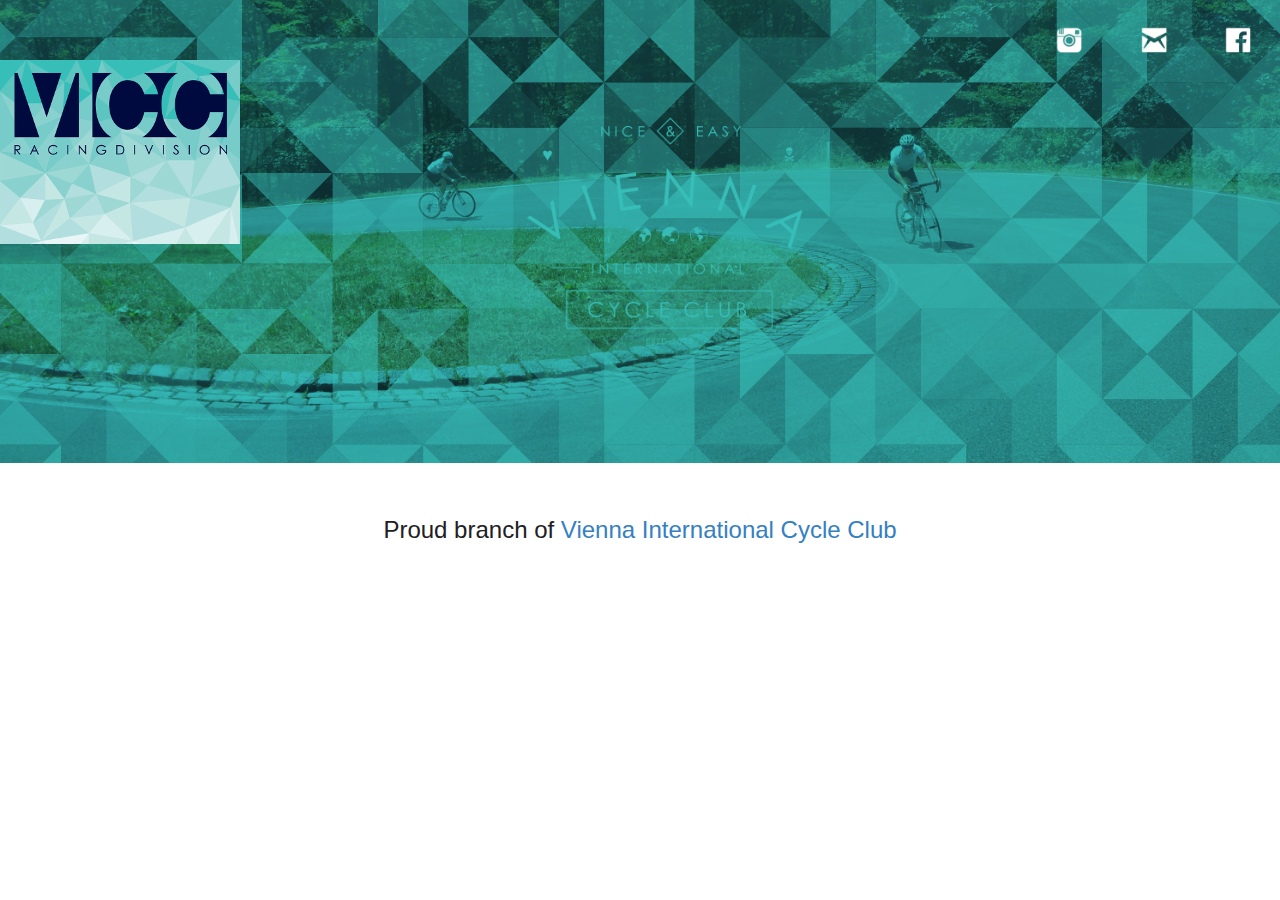
<file: index.html>
<!DOCTYPE html>
<!--[if lt IE 7]>
    <html class="no-js lt-ie9 lt-ie8 lt-ie7">
    <![endif]-->
    <!--[if IE 7]>
        <html class="no-js lt-ie9 lt-ie8">
        <![endif]-->
        <!--[if IE 8]>
            <html class="no-js lt-ie9">
            <![endif]-->
            <!--[if gt IE 8]>
                <!
            -->
<html class=" js flexbox canvas canvastext webgl no-touch geolocation postmessage no-websqldatabase indexeddb hashchange history draganddrop websockets rgba hsla multiplebgs backgroundsize borderimage borderradius boxshadow textshadow opacity cssanimations csscolumns cssgradients no-cssreflections csstransforms csstransforms3d csstransitions fontface generatedcontent video audio localstorage sessionstorage webworkers applicationcache svg inlinesvg smil svgclippaths">
<!--
<![endif]-->
    <head>
        <meta http-equiv="content-type" content="text/html; charset=UTF-8"/>
        <meta charset="utf-8"/>
        <meta http-equiv="X-UA-Compatible" content="IE=edge"/>
        <meta name="viewport" content="width=device-width, initial-scale=1"/>
        <title>
            VICC Racing Division
        </title>
        <meta name="description" content="Vienna International Cycle Club Racing Division"/>
        <meta property="og:type" content="website"/>
        <meta property="og:url" content="http://racingdivision.viennainternationalcycle.club/"/>
        <meta property="og:title" content="VICC Racing Division"/>
        <meta property="og:image" content="http://racingdivision.viennainternationalcycle.club/images/og_image.png"/>
        <meta property="og:description" content="Vienna International Cycle Club Racing Division"/>
        <meta property="og:site_name" content="VICC Racing Division"/>
        <link rel="shortcut icon" href="http://racingdivision.viennainternationalcycle.club/favicon.ico" type="image/x-icon"/>
        <link rel="apple-touch-icon" href="http://racingdivision.viennainternationalcycle.club/apple-touch-icon.png"/>
        <link rel="apple-touch-icon" sizes="57x57" href="http://racingdivision.viennainternationalcycle.club/apple-touch-icon-57x57.png"/>
        <link rel="apple-touch-icon" sizes="72x72" href="http://racingdivision.viennainternationalcycle.club/apple-touch-icon-72x72.png"/>
        <link rel="apple-touch-icon" sizes="76x76" href="http://racingdivision.viennainternationalcycle.club/apple-touch-icon-76x76.png"/>
        <link rel="apple-touch-icon" sizes="114x114" href="http://racingdivision.viennainternationalcycle.club/apple-touch-icon-114x114.png"/>
        <link rel="apple-touch-icon" sizes="120x120" href="http://racingdivision.viennainternationalcycle.club/apple-touch-icon-120x120.png"/>
        <link rel="apple-touch-icon" sizes="144x144" href="http://racingdivision.viennainternationalcycle.club/apple-touch-icon-144x144.png"/>
        <link rel="apple-touch-icon" sizes="152x152" href="http://racingdivision.viennainternationalcycle.club/apple-touch-icon-152x152.png"/>
        <link rel="apple-touch-icon" sizes="180x180" href="http://racingdivision.viennainternationalcycle.club/apple-touch-icon-180x180.png"/>
        <link rel="stylesheet" href="css/normalize.css"/>
        <link rel="stylesheet" href="css/h5bp.css"/>
        <link rel="stylesheet" href="css/index.css"/>
    </head>
    <body>
        <nav style="">
            <div>
                <!--
                    <span>
                        VICC Racing Division
                    </span>
                    <ul>
                        <li>
                            <a href="http://racingdivision.viennainternationalcycle.club/#team">
                                Team
                            </a>
                        </li>
                    </ul>
                -->
                <div class="social">
                    <a class="instagram" href="https://www.instagram.com/viccrd/">
                        VICCRD on Instagram
                    </a>
                    <a class="email" href="mailto:office@viennainternationalcycle.club">
                        Contact us
                    </a>
                    <a class="facebook" href="https://www.facebook.com/groups/viennainternationalcycleclub">
                        VICC on Facebook
                    </a>
                </div>
            </div>
        </nav>
        <main>
            <div id="header">
                <div class="content">
                    <div id="logo">
                        <!--<span class="burger">
                        </span>-->
                        <img src="images/viccrd-logo-240x184.png" alt="VICC RD Logo"/>
                    </div>
                    <div class="social">
                        <a class="instagram" href="https://www.instagram.com/viccrd/">
                            VICCRD on Instagram
                        </a>
                        <a class="email" href="mailto:office@viennainternationalcycle.club">
                        Contact us
                        </a>
                        <a class="facebook" href="https://www.facebook.com/groups/viennainternationalcycleclub">
                            VICC on Facebook
                        </a>
                    </div>
                </div>
            </div>
            <div id="top">
                <div class="content">
                    <div class="addition">
                    </div>
                </div>
                <div id="vis">
                    <canvas data-paper-scope="1" height="463" width="1900" style="-moz-user-select: none;" id="Trianglewave">
                    </canvas>
                </div>
            </div>
            <div id="content">
                Proud branch of <a href="http://viennainternationalcycle.club/">Vienna International Cycle Club</a>
            </div>
        </main>
        <script type="text/paperscript" canvas="Trianglewave" src="js/trianglewave.js">
        </script>
        <script defer="defer" src="js/modernizr.js">
        </script>
        <script defer="defer" src="js/paper-full-min.js">
        </script>
    </body>
</html>
</file>
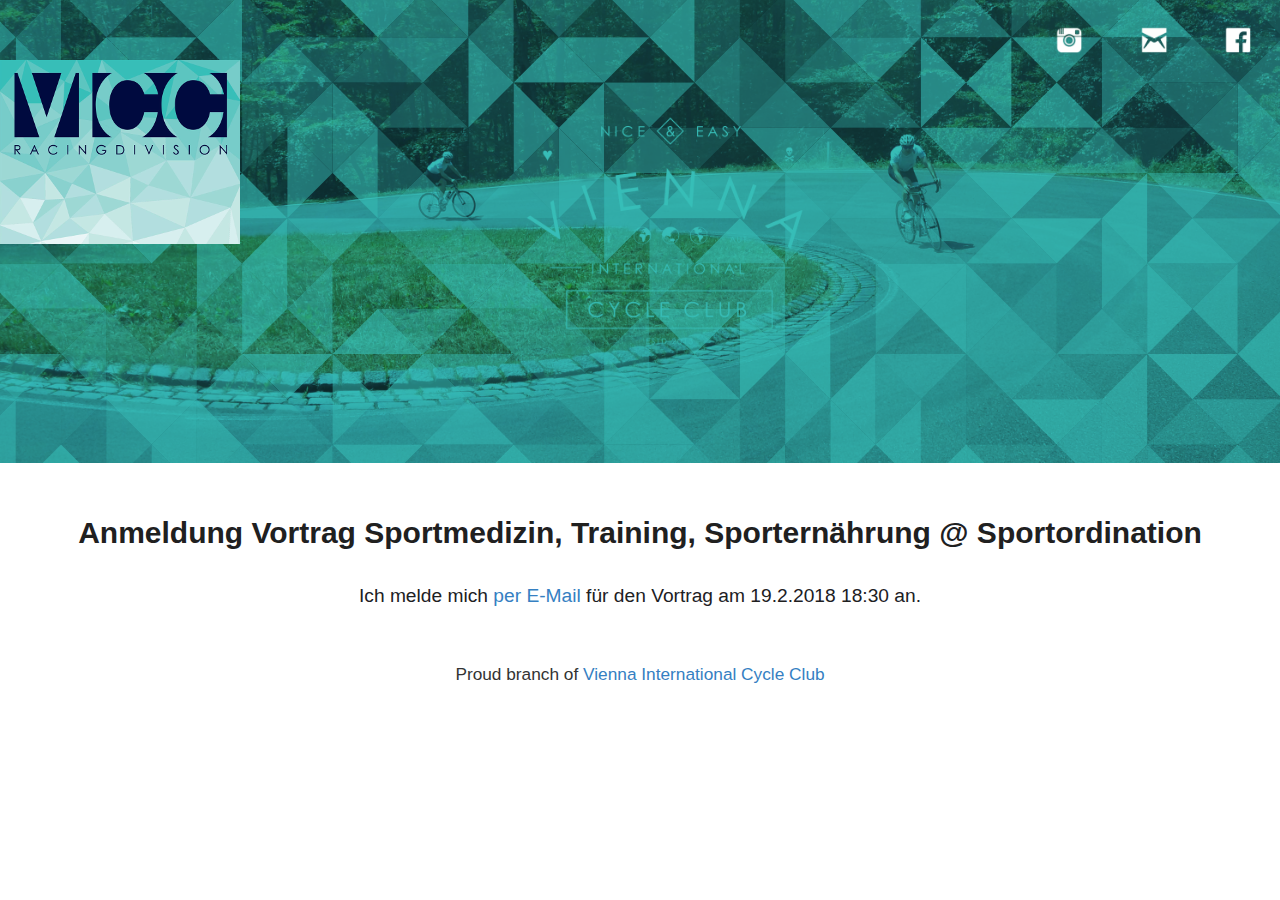
<file: sportordination_vortrag201802.html>
<!DOCTYPE html>
<!--[if lt IE 7]>
    <html class="no-js lt-ie9 lt-ie8 lt-ie7">
    <![endif]-->
    <!--[if IE 7]>
        <html class="no-js lt-ie9 lt-ie8">
        <![endif]-->
        <!--[if IE 8]>
            <html class="no-js lt-ie9">
            <![endif]-->
            <!--[if gt IE 8]>
                <!
            -->
<html class=" js flexbox canvas canvastext webgl no-touch geolocation postmessage no-websqldatabase indexeddb hashchange history draganddrop websockets rgba hsla multiplebgs backgroundsize borderimage borderradius boxshadow textshadow opacity cssanimations csscolumns cssgradients no-cssreflections csstransforms csstransforms3d csstransitions fontface generatedcontent video audio localstorage sessionstorage webworkers applicationcache svg inlinesvg smil svgclippaths">
<!--
<![endif]-->
    <head>
        <meta http-equiv="content-type" content="text/html; charset=UTF-8"/>
        <meta charset="utf-8"/>
        <meta http-equiv="X-UA-Compatible" content="IE=edge"/>
        <meta name="viewport" content="width=device-width, initial-scale=1"/>
        <title>
            Anmeldung Sportordination Vortrag Feb 2018
        </title>
        <meta name="description" content="Vienna International Cycle Club Racing Division"/>
        <meta property="og:type" content="website"/>
        <meta property="og:url" content="http://racingdivision.viennainternationalcycle.club/"/>
        <meta property="og:title" content="VICC Racing Division"/>
        <meta property="og:image" content="http://racingdivision.viennainternationalcycle.club/images/og_image.png"/>
        <meta property="og:description" content="Vienna International Cycle Club Racing Division"/>
        <meta property="og:site_name" content="VICC Racing Division"/>
        <link rel="shortcut icon" href="http://racingdivision.viennainternationalcycle.club/favicon.ico" type="image/x-icon"/>
        <link rel="apple-touch-icon" href="http://racingdivision.viennainternationalcycle.club/apple-touch-icon.png"/>
        <link rel="apple-touch-icon" sizes="57x57" href="http://racingdivision.viennainternationalcycle.club/apple-touch-icon-57x57.png"/>
        <link rel="apple-touch-icon" sizes="72x72" href="http://racingdivision.viennainternationalcycle.club/apple-touch-icon-72x72.png"/>
        <link rel="apple-touch-icon" sizes="76x76" href="http://racingdivision.viennainternationalcycle.club/apple-touch-icon-76x76.png"/>
        <link rel="apple-touch-icon" sizes="114x114" href="http://racingdivision.viennainternationalcycle.club/apple-touch-icon-114x114.png"/>
        <link rel="apple-touch-icon" sizes="120x120" href="http://racingdivision.viennainternationalcycle.club/apple-touch-icon-120x120.png"/>
        <link rel="apple-touch-icon" sizes="144x144" href="http://racingdivision.viennainternationalcycle.club/apple-touch-icon-144x144.png"/>
        <link rel="apple-touch-icon" sizes="152x152" href="http://racingdivision.viennainternationalcycle.club/apple-touch-icon-152x152.png"/>
        <link rel="apple-touch-icon" sizes="180x180" href="http://racingdivision.viennainternationalcycle.club/apple-touch-icon-180x180.png"/>
        <link rel="stylesheet" href="css/normalize.css"/>
        <link rel="stylesheet" href="css/h5bp.css"/>
        <link rel="stylesheet" href="css/index.css"/>
        <style type="text/css">

          h1 {
            margin-bottom: 1em;
          }
          #content {
            font-size: 1.2em;
            max-width: auto;
          }
          div.paras {
            margin-left:auto;
            margin-right:auto;
            max-width: 800px;
          }
          div.paras div {
            margin-bottom: 1em;
          }
          #fbnamefetch {
            color: #333333;
            font-size: 0.9em;
          }
          #proudbranch {
            margin-top: 3em;
            color: #333333;
            font-size: 0.9em;
          }
        </style>
    </head>
    <body>
        <nav style="">
            <div>
                <div class="social">
                    <a class="instagram" href="https://www.instagram.com/viccrd/">
                        VICCRD on Instagram
                    </a>
                    <a class="email" href="mailto:office@viennainternationalcycle.club">
                        Contact us
                    </a>
                    <a class="facebook" href="https://www.facebook.com/groups/viennainternationalcycleclub">
                        VICC on Facebook
                    </a>
                </div>
            </div>
        </nav>
        <main>
            <div id="header">
                <div class="content">
                    <div id="logo">
                        <!--<span class="burger">
                        </span>-->
                        <img src="images/viccrd-logo-240x184.png" alt="VICC RD Logo"/>
                    </div>
                    <div class="social">
                        <a class="instagram" href="https://www.instagram.com/viccrd/">
                            VICCRD on Instagram
                        </a>
                        <a class="email" href="mailto:office@viennainternationalcycle.club">
                        Contact us
                        </a>
                        <a class="facebook" href="https://www.facebook.com/groups/viennainternationalcycleclub">
                            VICC on Facebook
                        </a>
                    </div>
                </div>
            </div>
            <div id="top">
                <div class="content">
                    <div class="addition">
                    </div>
                </div>
                <div id="vis">
                    <canvas data-paper-scope="1" height="463" width="1900" style="-moz-user-select: none;" id="Trianglewave">
                    </canvas>
                </div>
            </div>
            <div id="content">
              <h1>Anmeldung Vortrag Sportmedizin, Training, Sporternährung @ Sportordination</h1>

              <div class="paras">
                <div>
                  Ich melde mich <a href="mailto:office@viennainternationalcycle.club?subject=Anmeldung%20Vortrag%20Sportordination%2019.2.2018&body=Hallo%2C%0D%0A%0D%0AHiermit%20melde%20ich%20mich%20f%C3%BCr%20den%20Vortrag%20zum%20Thema%20Sportmedizin%2C%20Training%2C%20Sportern%C3%A4hrung%20am%2019.2.%20ab%2018%3A30%20in%20der%20Sportordination%2C%20Alserstra%C3%9Fe%2027%2F1%2F6%2C%201080%20Wien%20an.%0D%0A%0D%0ADie%20anfallenden%20Kosten%20von%20%E2%82%AC25%20%C3%BCberweise%20ich%20vorab%20auf%20das%20Vereinskonto%20lautend%20auf%0D%0A%0D%0ARadsportverein%20Vienna%20International%20Cycle%20Club%2C%201170%20Wien%0D%0AIBAN%20AT15%201420%200200%201096%201930%0D%0A%0D%0Aoder%20bezahle%20bar%20vor%20Ort.%0D%0A%0D%0AMfG">per E-Mail</a> für den Vortrag am 19.2.2018 18:30 an.</div>

                <div id="proudbranch">
                Proud branch of <a href="http://viennainternationalcycle.club/">Vienna International Cycle Club</a>
              </div>
            </div>
          </div>
        </main>
        <script type="text/paperscript" canvas="Trianglewave" src="js/trianglewave.js">
        </script>
        <script defer="defer" src="js/modernizr.js">
        </script>
        <script defer="defer" src="js/paper-full-min.js">
        </script>
    </body>
</html>
</file>
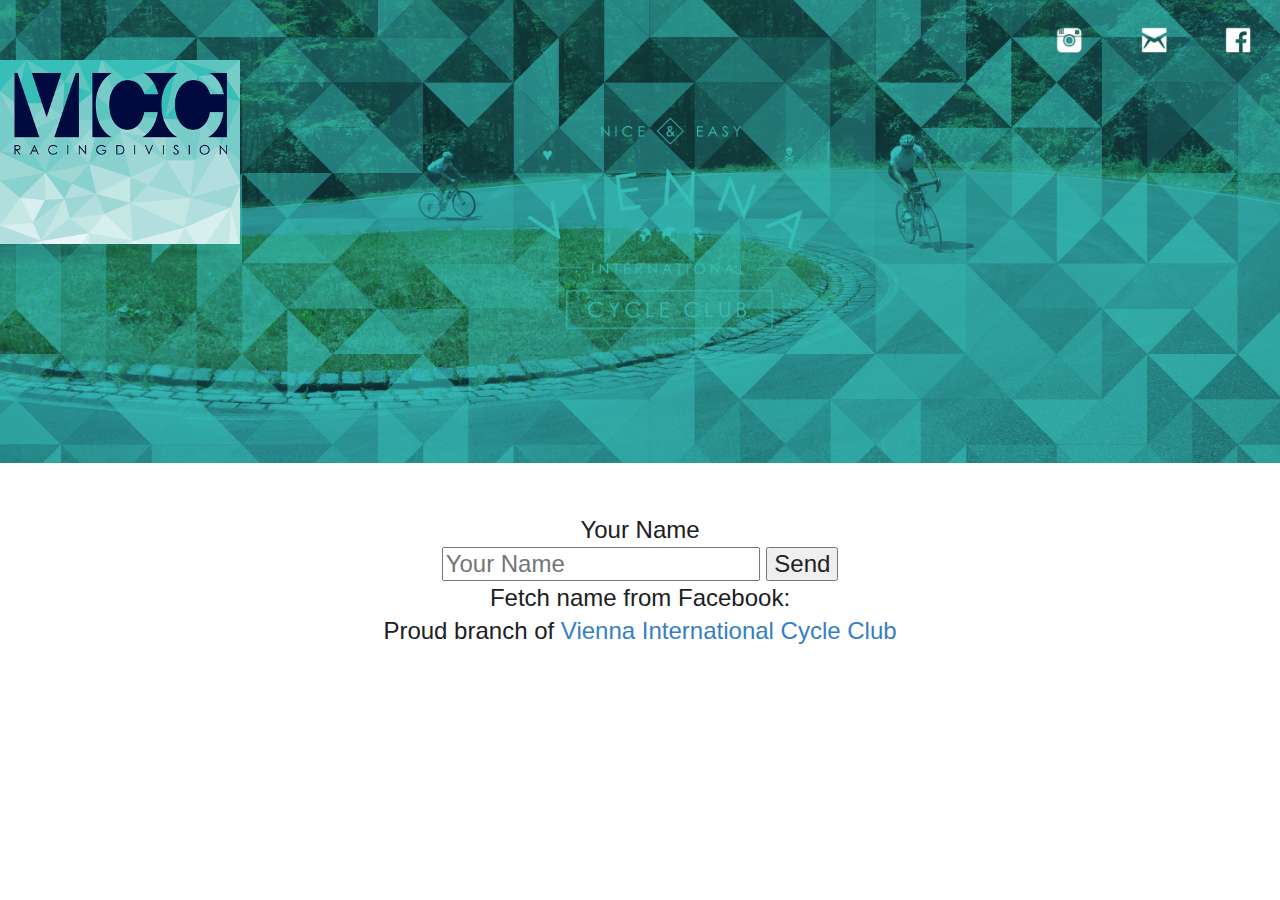
<file: veletageaffiliateprogramme.html>
<!DOCTYPE html>
<!--[if lt IE 7]>
    <html class="no-js lt-ie9 lt-ie8 lt-ie7">
    <![endif]-->
    <!--[if IE 7]>
        <html class="no-js lt-ie9 lt-ie8">
        <![endif]-->
        <!--[if IE 8]>
            <html class="no-js lt-ie9">
            <![endif]-->
            <!--[if gt IE 8]>
                <!
            -->
<html class=" js flexbox canvas canvastext webgl no-touch geolocation postmessage no-websqldatabase indexeddb hashchange history draganddrop websockets rgba hsla multiplebgs backgroundsize borderimage borderradius boxshadow textshadow opacity cssanimations csscolumns cssgradients no-cssreflections csstransforms csstransforms3d csstransitions fontface generatedcontent video audio localstorage sessionstorage webworkers applicationcache svg inlinesvg smil svgclippaths">
<!--
<![endif]-->
    <head>
        <meta http-equiv="content-type" content="text/html; charset=UTF-8"/>
        <meta charset="utf-8"/>
        <meta http-equiv="X-UA-Compatible" content="IE=edge"/>
        <meta name="viewport" content="width=device-width, initial-scale=1"/>
        <title>
            VICC Racing Division
        </title>
        <meta name="description" content="Vienna International Cycle Club Racing Division"/>
        <meta property="og:type" content="website"/>
        <meta property="og:url" content="http://racingdivision.viennainternationalcycle.club/"/>
        <meta property="og:title" content="VICC Racing Division"/>
        <meta property="og:image" content="http://racingdivision.viennainternationalcycle.club/images/og_image.png"/>
        <meta property="og:description" content="Vienna International Cycle Club Racing Division"/>
        <meta property="og:site_name" content="VICC Racing Division"/>
        <link rel="shortcut icon" href="http://racingdivision.viennainternationalcycle.club/favicon.ico" type="image/x-icon"/>
        <link rel="apple-touch-icon" href="http://racingdivision.viennainternationalcycle.club/apple-touch-icon.png"/>
        <link rel="apple-touch-icon" sizes="57x57" href="http://racingdivision.viennainternationalcycle.club/apple-touch-icon-57x57.png"/>
        <link rel="apple-touch-icon" sizes="72x72" href="http://racingdivision.viennainternationalcycle.club/apple-touch-icon-72x72.png"/>
        <link rel="apple-touch-icon" sizes="76x76" href="http://racingdivision.viennainternationalcycle.club/apple-touch-icon-76x76.png"/>
        <link rel="apple-touch-icon" sizes="114x114" href="http://racingdivision.viennainternationalcycle.club/apple-touch-icon-114x114.png"/>
        <link rel="apple-touch-icon" sizes="120x120" href="http://racingdivision.viennainternationalcycle.club/apple-touch-icon-120x120.png"/>
        <link rel="apple-touch-icon" sizes="144x144" href="http://racingdivision.viennainternationalcycle.club/apple-touch-icon-144x144.png"/>
        <link rel="apple-touch-icon" sizes="152x152" href="http://racingdivision.viennainternationalcycle.club/apple-touch-icon-152x152.png"/>
        <link rel="apple-touch-icon" sizes="180x180" href="http://racingdivision.viennainternationalcycle.club/apple-touch-icon-180x180.png"/>
        <link rel="stylesheet" href="css/normalize.css"/>
        <link rel="stylesheet" href="css/h5bp.css"/>
        <link rel="stylesheet" href="css/index.css"/>
    </head>
    <body>
        <script>

          // This is called with the results from from FB.getLoginStatus().
          function statusChangeCallback(response) {
            console.log('statusChangeCallback');
            console.log(response);
            // The response object is returned with a status field that lets the
            // app know the current login status of the person.
            // Full docs on the response object can be found in the documentation
            // for FB.getLoginStatus().
            if (response.status === 'connected') {
              // Logged into your app and Facebook.
              fillName();
            } else if (response.status === 'not_authorized') {
              // The person is logged into Facebook, but not your app.
              document.getElementById('status').innerHTML = 'Please log ' +
                'into this app.';
            } else {
              // The person is not logged into Facebook, so we're not sure if
              // they are logged into this app or not.
              document.getElementById('status').innerHTML = 'Please log ' +
                'into Facebook.';
            }
          }

          // This function is called when someone finishes with the Login
          // Button.  See the onlogin handler attached to it in the sample
          // code below.
          function checkLoginState() {
            FB.getLoginStatus(function(response) {
              statusChangeCallback(response);
            });
          }
          window.fbAsyncInit = function() {
            FB.init({
              appId      : '1791564067734216',
              xfbml      : true,
              version    : 'v2.6'
            });
          };

          (function(d, s, id){
             var js, fjs = d.getElementsByTagName(s)[0];
             if (d.getElementById(id)) {return;}
             js = d.createElement(s); js.id = id;
             js.src = "//connect.facebook.net/en_US/sdk.js";
             fjs.parentNode.insertBefore(js, fjs);
           }(document, 'script', 'facebook-jssdk'));

          function fillName() {
            FB.api('/me', function(response) {
              document.getElementById('YourName').value = response.name;
            });
          }
        </script>
        <nav style="">
            <div>
                <!--
                    <span>
                        VICC Racing Division
                    </span>
                    <ul>
                        <li>
                            <a href="http://racingdivision.viennainternationalcycle.club/#team">
                                Team
                            </a>
                        </li>
                    </ul>
                -->
                <div class="social">
                    <a class="instagram" href="https://www.instagram.com/viccrd/">
                        VICCRD on Instagram
                    </a>
                    <a class="email" href="mailto:office@viennainternationalcycle.club">
                        Contact us
                    </a>
                    <a class="facebook" href="https://www.facebook.com/groups/viennainternationalcycleclub">
                        VICC on Facebook
                    </a>
                </div>
            </div>
        </nav>
        <main>
            <div id="header">
                <div class="content">
                    <div id="logo">
                        <!--<span class="burger">
                        </span>-->
                        <img src="images/viccrd-logo-240x184.png" alt="VICC RD Logo"/>
                    </div>
                    <div class="social">
                        <a class="instagram" href="https://www.instagram.com/viccrd/">
                            VICCRD on Instagram
                        </a>
                        <a class="email" href="mailto:office@viennainternationalcycle.club">
                        Contact us
                        </a>
                        <a class="facebook" href="https://www.facebook.com/groups/viennainternationalcycleclub">
                            VICC on Facebook
                        </a>
                    </div>
                </div>
            </div>
            <div id="top">
                <div class="content">
                    <div class="addition">
                    </div>
                </div>
                <div id="vis">
                    <canvas data-paper-scope="1" height="463" width="1900" style="-moz-user-select: none;" id="Trianglewave">
                    </canvas>
                </div>
            </div>
            <div id="content">

                Your Name
                <form action="https://docs.google.com/forms/d/1BdUEFecDS011ZeDm9NFV7gG-1YrFUgEk719_Gm-wRpc/formResponse" method="POST">
                  <input type="text" id="YourName" name="entry.1087553950" placeholder="Your Name"/>
                  <input type="submit" value="Send"/>
                </form>

                Fetch name from Facebook:
                <fb:login-button scope="public_profile" onlogin="checkLoginState();">
                </fb:login-button>

                <div id="status">
                </div>

                Proud branch of <a href="http://viennainternationalcycle.club/">Vienna International Cycle Club</a>
            </div>
        </main>
        <script type="text/paperscript" canvas="Trianglewave" src="js/trianglewave.js">
        </script>
        <script defer="defer" src="js/modernizr.js">
        </script>
        <script defer="defer" src="js/paper-full-min.js">
        </script>
    </body>
</html>
</file>
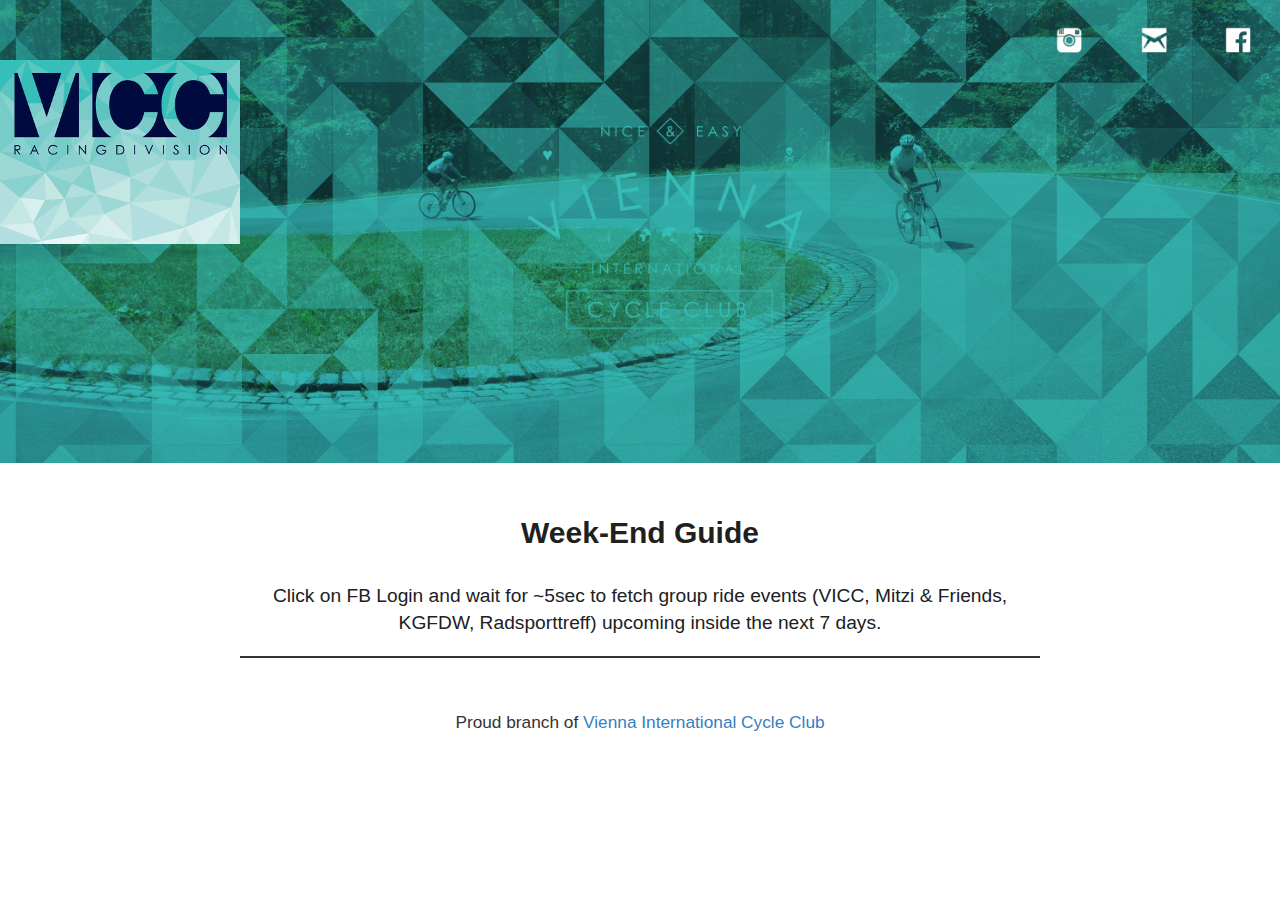
<file: weekendguide.html>
<!DOCTYPE html>
<!--[if lt IE 7]>
    <html class="no-js lt-ie9 lt-ie8 lt-ie7">
    <![endif]-->
<!--[if IE 7]>
        <html class="no-js lt-ie9 lt-ie8">
        <![endif]-->
<!--[if IE 8]>
            <html class="no-js lt-ie9">
            <![endif]-->
<!--[if gt IE 8]>
                <!
            -->
<html class=" js flexbox canvas canvastext webgl no-touch geolocation postmessage no-websqldatabase indexeddb hashchange history draganddrop websockets rgba hsla multiplebgs backgroundsize borderimage borderradius boxshadow textshadow opacity cssanimations csscolumns cssgradients no-cssreflections csstransforms csstransforms3d csstransitions fontface generatedcontent video audio localstorage sessionstorage webworkers applicationcache svg inlinesvg smil svgclippaths">
    <!--
<![endif]-->
    <head>
        <meta content="text/html; charset=utf-8" http-equiv="content-type"/>
        <meta charset="utf-8"/>
        <meta content="IE=edge" http-equiv="X-UA-Compatible"/>
        <meta content="width=device-width, initial-scale=1" name="viewport"/>
        <title>
            VICC Racing Division - Week-End Guide
        </title>
        <meta content="Vienna International Cycle Club Week-End Guide" name="description"/>
        <meta content="website" property="og:type"/>
        <meta content="http://racingdivision.viennainternationalcycle.club/" property="og:url"/>
        <meta content="VICC Racing Division" property="og:title"/>
        <meta content="http://racingdivision.viennainternationalcycle.club/images/og_image.png" property="og:image"/>
        <meta content="Vienna International Cycle Club Racing Division" property="og:description"/>
        <meta content="VICC Racing Division" property="og:site_name"/>
        <link href="http://racingdivision.viennainternationalcycle.club/favicon.ico" rel="shortcut icon" type="image/x-icon"/>
        <link href="http://racingdivision.viennainternationalcycle.club/apple-touch-icon.png" rel="apple-touch-icon"/>
        <link href="http://racingdivision.viennainternationalcycle.club/apple-touch-icon-57x57.png" rel="apple-touch-icon" sizes="57x57"/>
        <link href="http://racingdivision.viennainternationalcycle.club/apple-touch-icon-72x72.png" rel="apple-touch-icon" sizes="72x72"/>
        <link href="http://racingdivision.viennainternationalcycle.club/apple-touch-icon-76x76.png" rel="apple-touch-icon" sizes="76x76"/>
        <link href="http://racingdivision.viennainternationalcycle.club/apple-touch-icon-114x114.png" rel="apple-touch-icon" sizes="114x114"/>
        <link href="http://racingdivision.viennainternationalcycle.club/apple-touch-icon-120x120.png" rel="apple-touch-icon" sizes="120x120"/>
        <link href="http://racingdivision.viennainternationalcycle.club/apple-touch-icon-144x144.png" rel="apple-touch-icon" sizes="144x144"/>
        <link href="http://racingdivision.viennainternationalcycle.club/apple-touch-icon-152x152.png" rel="apple-touch-icon" sizes="152x152"/>
        <link href="http://racingdivision.viennainternationalcycle.club/apple-touch-icon-180x180.png" rel="apple-touch-icon" sizes="180x180"/>
        <link href="css/normalize.css" rel="stylesheet"/>
        <link href="css/h5bp.css" rel="stylesheet"/>
        <link href="css/index.css" rel="stylesheet"/>
        <style type="text/css">
            h1 {
            margin-bottom: 1em;
          }
          #content {
            font-size: 1.2em;
            max-width: auto;
          }
          div.paras {
            margin-left:auto;
            margin-right:auto;
            max-width: 800px;
          }
          div.paras div {
            margin-bottom: 1em;
          }
          #fbnamefetch {
            color: #333333;
            font-size: 0.9em;
          }
          #proudbranch {
            margin-top: 3em;
            color: #333333;
            font-size: 0.9em;
          }
          #Events {
            border: 1px solid #333333;
            text-align: left;
          }
          #Events div {
            margin: 0;
            font-size: 0.9em;
            font-family: sans-serif;
          }
          #Events div.event {
            margin-bottom: 1em;
          }
          #Events div.eventdesc {
            font-size: 0.8em;
          }
        </style>
    </head>
    <body>
        <script>
            function statusChangeCallback(response) {
            console.log('statusChangeCallback');
            //console.log(response);
            if (response.status === 'connected') {
              document.getElementById('Events').innerHTML = '<div><img src="images/default-loader.gif"/><br/>Loading…</div>';
              var eventHTML = FetchEventInfo();

            } else if (response.status === 'not_authorized') {
              // The person is logged into Facebook, but not your app.
              document.getElementById('status').innerHTML = 'Please log ' +
                'into this app.';
            } else {
              // The person is not logged into Facebook, so we're not sure if
              // they are logged into this app or not.
              document.getElementById('status').innerHTML = 'Please log ' +
                'into Facebook.';
            }
          }

          function checkLoginState() {
            FB.getLoginStatus(function(response) {
              statusChangeCallback(response);
            });
          }
          window.fbAsyncInit = function() {
            FB.init({
              appId      : '1791564067734216',
              xfbml      : true,
              version    : 'v2.6'
            });
          };

          (function(d, s, id){
             var js, fjs = d.getElementsByTagName(s)[0];
             if (d.getElementById(id)) {return;}
             js = d.createElement(s); js.id = id;
             js.src = "//connect.facebook.net/en_US/sdk.js";
             fjs.parentNode.insertBefore(js, fjs);
           }(document, 'script', 'facebook-jssdk'));


          function toggle_visibility(id) {
             var e = document.getElementById(id);
             if(e.style.display == 'block')
                e.style.display = 'none';
             else
                e.style.display = 'block';
          }

          function renderEvent(event) {
            var eventHTML = '';
            eventHTML = eventHTML + '<div class="event"><div class="eventname"><a href="https://www.facebook.com/events/' + event.id + '">' + event.name + '</a></div><div class="eventstart">Start: ';
                  if ( typeof(event.place) != 'undefined' ) {
                    eventHTML = eventHTML + event.place.name + ' at ';
                  }
                  eventHTML = eventHTML + event.start_time + ' </div>';
                  eventHTML = eventHTML + '<div class="eventdesc"><a href="#" onclick="toggle_visibility(&apos;desc' + event.id + '&apos;);">' + event.description.substr(0,10) + '… [toggle desc]</a><div id="desc' + event.id + '" style="display: none"><pre>' + event.description + '</pre></div></div>';
                  eventHTML = eventHTML + '</div>';

            return eventHTML;

          };

          var now = new Date;
          var nowEpoch = Math.floor(now.getTime() / 1000 );
          var nextWeek = new Date(now.getTime() + 7*24*60*60000);
          var nextWeekEpoch = Math.floor(nextWeek.getTime() / 1000);
          var groupEventData = {};

          function FetchEventInfo() {
            var groupIDs = [ 405823429521484, 627034744072232, 973517972699941, 173801392994350 ];

            for (var i = 0; i < groupIDs.length; i++) {
              FB.api('/v2.6/' + groupIDs[i] + '/events?since=' + nowEpoch + '&until=' + nextWeekEpoch, function(response) {
                console.log(response);
                for (var j = 0; j < response.data.length; j++) {
                    var start_time_key = new Date(response.data[j].start_time);
                    groupEventData[start_time_key.getTime()+response.data[j].id] = response.data[j];
                }
              });
            }

              //document.getElementById('Events').innerHTML = eventsHTML;
            setTimeout(function(){
              var eventsHTML = '';
              var sorted_keys = [];
              for (var key in groupEventData) {
                if (groupEventData.hasOwnProperty(key)) {
                  sorted_keys.push(key);
                }
              }
              sorted_keys.sort ();
              for (i in sorted_keys) {
                var key = sorted_keys[i];
                eventsHTML = eventsHTML + renderEvent(groupEventData[key]);
              }
              document.getElementById('Events').innerHTML = eventsHTML;
            }, 4000);
          }
        </script>
        <nav style="">
            <div>
                <!--
                    <span>
                        VICC Racing Division
                    </span>
                    <ul>
                        <li>
                            <a href="http://racingdivision.viennainternationalcycle.club/#team">
                                Team
                            </a>
                        </li>
                    </ul>
                -->
                <div class="social">
                    <a class="instagram" href="https://www.instagram.com/viccrd/">
                        VICCRD on Instagram
                    </a>
                    <a class="email" href="mailto:office@viennainternationalcycle.club">
                        Contact us
                    </a>
                    <a class="facebook" href="https://www.facebook.com/groups/viennainternationalcycleclub">
                        VICC on Facebook
                    </a>
                </div>
            </div>
        </nav>
        <main>
            <div id="header">
                <div class="content">
                    <div id="logo">
                        <!--<span class="burger">
                        </span>-->
                        <img alt="VICC RD Logo" src="images/viccrd-logo-240x184.png"/>
                    </div>
                    <div class="social">
                        <a class="instagram" href="https://www.instagram.com/viccrd/">
                            VICCRD on Instagram
                        </a>
                        <a class="email" href="mailto:office@viennainternationalcycle.club">
                            Contact us
                        </a>
                        <a class="facebook" href="https://www.facebook.com/groups/viennainternationalcycleclub">
                            VICC on Facebook
                        </a>
                    </div>
                </div>
            </div>
            <div id="top">
                <div class="content">
                    <div class="addition">
                    </div>
                </div>
                <div id="vis">
                    <canvas data-paper-scope="1" height="463" id="Trianglewave" style="-moz-user-select: none;" width="1900">
                    </canvas>
                </div>
            </div>
            <div id="content">
                <h1>
                    Week-End Guide
                </h1>
                <div class="paras">
                    <div>
                        Click on FB Login and wait for ~5sec to fetch group ride events (VICC, Mitzi &amp; Friends, KGFDW, Radsporttreff) upcoming inside the next 7 days.
                    </div>
                    <div id="Events"></div>
                    <div id="fbnamefetch">
                        <fb:login-button scope="public_profile" onlogin="checkLoginState();">
                        </fb:login-button>
                    </div>
                    <div id="status">
                    </div>
                    <div id="proudbranch">
                        Proud branch of
                        <a href="http://viennainternationalcycle.club/">
                            Vienna International Cycle Club
                        </a>
                    </div>
                </div>
            </div>
        </main>
        <script canvas="Trianglewave" src="js/trianglewave.js" type="text/paperscript">
        </script>
        <script defer="defer" src="js/modernizr.js">
        </script>
        <script defer="defer" src="js/paper-full-min.js">
        </script>
    </body>
</html>
</file>
<file: css/h5bp.css>
/*! HTML5 Boilerplate v4.3.0 | MIT License | http://h5bp.com/ */

/*
 * What follows is the result of much research on cross-browser styling.
 * Credit left inline and big thanks to Nicolas Gallagher, Jonathan Neal,
 * Kroc Camen, and the H5BP dev community and team.
 */

/* ==========================================================================
   Base styles: opinionated defaults
   ========================================================================== */

html,
button,
input,
select,
textarea {
    color: #222;
}

html {
    font-size: 1em;
    line-height: 1.4;
}

/*
 * Remove text-shadow in selection highlight: h5bp.com/i
 * These selection rule sets have to be separate.
 * Customize the background color to match your design.
 */

::-moz-selection {
    background: #b3d4fc;
    text-shadow: none;
}

::selection {
    background: #b3d4fc;
    text-shadow: none;
}

/*
 * A better looking default horizontal rule
 */

hr {
    display: block;
    height: 1px;
    border: 0;
    border-top: 1px solid #ccc;
    margin: 1em 0;
    padding: 0;
}

/*
 * Remove the gap between images, videos, audio and canvas and the bottom of
 * their containers: h5bp.com/i/440
 */

audio,
canvas,
img,
video {
    vertical-align: middle;
}

/*
 * Remove default fieldset styles.
 */

fieldset {
    border: 0;
    margin: 0;
    padding: 0;
}

/*
 * Allow only vertical resizing of textareas.
 */

textarea {
    resize: vertical;
}

/* ==========================================================================
   Browse Happy prompt
   ========================================================================== */

.browsehappy {
    margin: 0.2em 0;
    background: #ccc;
    color: #000;
    padding: 0.2em 0;
}

/* ==========================================================================
   Author's custom styles
   ========================================================================== */

















/* ==========================================================================
   Helper classes
   ========================================================================== */

/*
 * Image replacement
 */

.ir {
    background-color: transparent;
    border: 0;
    overflow: hidden;
    /* IE 6/7 fallback */
    *text-indent: -9999px;
}

.ir:before {
    content: "";
    display: block;
    width: 0;
    height: 150%;
}

/*
 * Hide from both screenreaders and browsers: h5bp.com/u
 */

.hidden {
    display: none !important;
    visibility: hidden;
}

/*
 * Hide only visually, but have it available for screenreaders: h5bp.com/v
 */

.visuallyhidden {
    border: 0;
    clip: rect(0 0 0 0);
    height: 1px;
    margin: -1px;
    overflow: hidden;
    padding: 0;
    position: absolute;
    width: 1px;
}

/*
 * Extends the .visuallyhidden class to allow the element to be focusable
 * when navigated to via the keyboard: h5bp.com/p
 */

.visuallyhidden.focusable:active,
.visuallyhidden.focusable:focus {
    clip: auto;
    height: auto;
    margin: 0;
    overflow: visible;
    position: static;
    width: auto;
}

/*
 * Hide visually and from screenreaders, but maintain layout
 */

.invisible {
    visibility: hidden;
}

/*
 * Clearfix: contain floats
 *
 * For modern browsers
 * 1. The space content is one way to avoid an Opera bug when the
 *    `contenteditable` attribute is included anywhere else in the document.
 *    Otherwise it causes space to appear at the top and bottom of elements
 *    that receive the `clearfix` class.
 * 2. The use of `table` rather than `block` is only necessary if using
 *    `:before` to contain the top-margins of child elements.
 */

.clearfix:before,
.clearfix:after {
    content: " "; /* 1 */
    display: table; /* 2 */
}

.clearfix:after {
    clear: both;
}

/*
 * For IE 6/7 only
 * Include this rule to trigger hasLayout and contain floats.
 */

.clearfix {
    *zoom: 1;
}

/* ==========================================================================
   EXAMPLE Media Queries for Responsive Design.
   These examples override the primary ('mobile first') styles.
   Modify as content requires.
   ========================================================================== */

@media only screen and (min-width: 35em) {
    /* Style adjustments for viewports that meet the condition */
}

@media print,
       (-o-min-device-pixel-ratio: 5/4),
       (-webkit-min-device-pixel-ratio: 1.25),
       (min-resolution: 120dpi) {
    /* Style adjustments for high resolution devices */
}

/* ==========================================================================
   Print styles.
   Inlined to avoid required HTTP connection: h5bp.com/r
   ========================================================================== */

@media print {
    * {
        background: transparent !important;
        color: #000 !important; /* Black prints faster: h5bp.com/s */
        box-shadow: none !important;
        text-shadow: none !important;
    }

    a,
    a:visited {
        text-decoration: underline;
    }

    a[href]:after {
        content: " (" attr(href) ")";
    }

    abbr[title]:after {
        content: " (" attr(title) ")";
    }

    /*
     * Don't show links for images, or javascript/internal links
     */

    .ir a:after,
    a[href^="javascript:"]:after,
    a[href^="#"]:after {
        content: "";
    }

    pre,
    blockquote {
        border: 1px solid #999;
        page-break-inside: avoid;
    }

    thead {
        display: table-header-group; /* h5bp.com/t */
    }

    tr,
    img {
        page-break-inside: avoid;
    }

    img {
        max-width: 100% !important;
    }

    @page {
        margin: 0.5cm;
    }

    p,
    h2,
    h3 {
        orphans: 3;
        widows: 3;
    }

    h2,
    h3 {
        page-break-after: avoid;
    }
}
</file>
<file: css/index.css>
body {
    font-family: 'Source Sans Pro', sans-serif;
    -webkit-font-smoothing: antialiased;
    color: #20201F;
    font-weight: 300
}

body {
    width: 100%;
    height: 100%
}

@media (max-width: 1023px) {
    body {
        font-size: .8em
    }
    small.date {
        font-size: .6em
    }
}

.clr:after {
    content: "";
    display: table;
    clear: both
}

.content {
/*    margin: 0 auto; */
    margin-bottom: 40px;
    max-width: 980px
}

.nowrap {
    white-space: nowrap
}

small.date {
    font-size: .7em;
    color: gray
}

.text-centered {
    text-align: center
}

.text-lead {
    font-size: 30px
}

.text-lead span {
    display: inline-block;
    max-width: 570px
}

@media (max-width: 767px) {
    .text-lead {
        font-size: 20px
    }
    .text-lead span {
        max-width: 100%
    }
}

h1, h2 {
    font-size: 30px;
    line-height: 40px;
    font-weight: 700;
    margin: 0
}

h3, h4, h5 {
    font-weight: 600;
    margin: 0
}

.content h2 {
    color: #3580C2
}

a, h1 a, h2 a, h3 a, h4 a, h5 a {
    text-decoration: none;
    color: #3580C2;
    font-weight: 600
}

a {
    font-weight: 400
}

a:hover, h1 a:hover, h2 a:hover, h3 a:hover, h4 a:hover, h5 a:hover {
    text-decoration: underline
}

b, strong {
    font-weight: 600
}

.button {
    display: inline-block;
    min-width: 200px;
    margin: 0 10px;
    padding: 16px;
    text-align: center;
    font-size: 20px;
    font-weight: 600;
    border: 2px solid;
    border-radius: 2px;
    box-sizing: border-box;
    cursor: pointer;
    color: #3580C2;
    border-color: #3580C2;
    text-decoration: none
}

.button:hover {
    text-decoration: none
}

.button.large {
    font-size: 24px;
    padding: 16px 24px
}

.button.bordered:hover {
    background: rgba(255, 255, 255, 0.02)
}

.button.yellow {
    background: #F2DE48;
    border-color: #F2DE48;
    color: #20201F;
    font-weight: 700
}

.button.blue {
    background: #3580C2;
    border-color: #3580C2;
    color: #fff
}

.button.red {
    background: #DB3127;
    border-color: #DB3127;
    color: #fff
}

.button.bordered {
    background: rgba(255, 255, 255, 0);
    font-weight: 600
}

.button.bordered.blue {
    border-color: #3580C2;
    color: #3580C2
}

.button.bordered.yellow {
    border-color: #F2DE48;
    color: #F2DE48
}

.button.bordered.green {
    border-color: #43A447;
    color: #43A447
}

.button.bordered.red {
    border-color: #DB3127;
    color: #DB3127
}

.blue {
    color: #3580C2
}

.yellow {
    color: #F2DE48
}

#header {
    color: #fff;
    z-index: 10;
    position: relative
}

#logo {
    display: inline-block;
    vertical-align: top;
    position: relative;
    margin-top: 60px
}

#logo .burger {
    display: none
}

#header {
    height: 80px
}

#header .social {
    display: none
}

.social {
    height: 80px;
    position: absolute;
    top: 0;
    right: 0
}

.social a {
    height: 80px;
    width: 80px;
    display: inline-block;
    vertical-align: top;
    overflow: hidden;
    text-indent: -9999px;
    z-index: 10;
    position: relative;
    transition: background .2s ease-out
}

.social a::after {
    content: '';
    display: block;
    position: absolute;
    width: 28px;
    height: 28px;
    top: 26px;
    left: 24px;
    background-image: url(../images/social-instmailfb.png);
    background-size: auto 100%
}

.social a.email::after {
    background-position: -28px 0
}

.social a.facebook::after {
    background-position: -56px 0
}

.social a:hover {
    background: rgba(255, 255, 255, 0.07)
}

.social a:hover {
    background: rgba(255, 255, 255, 0.07);
    text-decoration: none
}

.social a:before {
    display: block;
    content: "";
    position: absolute;
    z-index: 1;
    top: 0;
    right: 0;
    width: 0;
    height: 0;
    opacity: 0;
    border-style: solid;
    border-width: 80px 0 0 80px;
    border-color: rgba(255, 255, 255, 0.03) transparent transparent transparent;
    transition: opacity .2s ease-out;
    transition-delay: .1s
}

.social a:hover:before {
    opacity: 1
}

nav {
    position: absolute;
    width: 100%;
    height: 80px;
    z-index: 11
}

nav div {
    max-width: 980px;
    margin: 0 auto
}

nav div span {
    display: none
}

nav div ul {
    display: inline-block;
    line-height: 80px;
    margin: 0;
    padding-left: 0;
    vertical-align: top
}

nav div ul:first-of-type {
    margin-left: 30px;
    padding-left: 40px
}

nav div ul li {
    position: relative;
    display: inline-block;
    padding: 0 15px;
    font-style: 1.05em;
    cursor: pointer;
    overflow: hidden;
    vertical-align: top;
    font-weight: 400;
    transition: background .2s ease-out
}

nav div ul li a {
    color: #fff;
    text-decoration: none;
    display: inline-block;
    width: 100%;
    position: relative;
    z-index: 10
}

nav div ul li a:hover {
    text-decoration: none
}

nav div ul li:hover {
    background: rgba(255, 255, 255, 0.07);
    text-decoration: none
}

nav div ul li:before {
    display: block;
    content: "";
    position: absolute;
    z-index: 1;
    top: 0;
    right: 0;
    width: 0;
    height: 0;
    opacity: 0;
    border-style: solid;
    border-width: 80px 0 0 80px;
    border-color: rgba(255, 255, 255, 0.03) transparent transparent transparent;
    transition: opacity .2s ease-out;
    transition-delay: .1s
}

nav div ul li:hover:before {
    opacity: 1
}

@media (max-width: 767px) {
    #header {
        height: 60px
    }
    #header .social {
        height: 60px;
        display: inline-block
    }
    #header .social a {
        height: 60px;
        width: 60px
    }
    #header .social a::after {
        top: 18px;
        left: 16px
    }
    nav {
        background: #20201F;
        height: auto;
        width: auto
    }
    nav .social {
        display: none
    }
    nav div span {
        color: #969696;
        text-transform: uppercase;
        display: inline-block;
        padding: 16px 0 0 32px
    }
    nav div ul, nav div ul:first-of-type {
        padding: 0;
        margin: 16px 0;
        display: block;
        line-height: 10px
    }
    nav div ul li, nav div ul:first-of-type li {
        display: inline-block;
        width: 220px;
        font-size: 1.2em;
        padding: 10px 0;
        border-bottom: 1px solid #303030;
        margin-right: 16px;
        padding-left: 32px;
        line-height: 24px
    }
    nav div ul li:last-child, nav div ul:first-of-type li:last-child {
        border-bottom: none
    }
    nav div ul li a, nav div ul:first-of-type li a {
        color: #fff
    }
    main {
        left: 0
    }
    #header .nav {
        display: none
    }
    #header svg {
        display: none
    }
    #logo .burger, #logo .burger::after, #logo .burger::before {
        width: 28px;
        height: 2px;
        background: #fff;
        display: block;
        position: absolute;
        border-radius: 1px
    }
    #logo .burger {
        left: 14px;
        top: 29px
    }
    #logo .burger::after, #logo .burger::before {
        content: '';
        left: 0
    }
    #logo .burger::before {
        top: -10px
    }
    #logo .burger::after {
        top: 10px
    }
}

#top {
    position: relative;
    z-index: 1;
    height: 383px;
    color: #20201F
}

#top .content {
    padding: 60px 0 0px;
    text-align: center;
    position: relative;
    z-index: 10;
    box-sizing: border-box;
    height: 383px
}

#top .addition {
    display: block;
    text-transform: uppercase;
    font-size: 36px;
    color: #fff
}

#top .addition>* {
    vertical-align: middle;
    line-height: 60px;
    font-weight: bold
}

#top .addition .yellow {
    color: #f3df49
}

#top .addition .sign {
    font-size: 60px;
    font-weight: 300
}

#top .addition b {
    font-weight: bold;
    margin: 0 20px;
    white-space: nowrap
}

#top .addition a {
    display: inline-block
}

#top .addition svg {
    width: 130px;
    margin-left: 20px
}

#top .buttons {
    margin-top: 40px
}

#vis {
    width: 100%;
    height: 463px;
    position: absolute;
    top: -80px;
    z-index: 1;
    background: url(../images/bg/bg-init.jpg);
    background-size: 100% auto;
    background-repeat: no-repeat;
    background-position: center center
}

@media (max-width: 767px) {
    #top .buttons {
        margin-top: 24px
    }
    #top .content {
        padding-top: 40px
    }
    #top .addition {
        width: 220px;
        margin: 0 auto;
        position: relative;
        padding-top: 146px
    }
    #top .addition>* {
        line-height: 40px
    }
    #top .addition a {
        display: block;
        height: 130px;
        margin-bottom: 16px;
        position: absolute;
        top: 0;
        left: 50%;
        margin-left: -65px
    }
    #top .addition .sign {
        display: none
    }
    #top .addition svg {
        width: 130px;
        margin: 0
    }
    #top h2 span {
        white-space: nowrap
    }
    #vis {
        background-size: auto 100%
    }
}

#content {
    text-align: center;
    padding: 50px 0;
    font-size: 1.5em;
}

.content blockquote {
    margin-bottom: 40px;
    font-style: italic;
    border-left: 4px solid #3580C2;
    margin-left: 0;
    padding-left: 40px
}

.content blockquote cite {
    font-size: 14px;
    display: block;
    text-align: right;
    padding-top: 16px
}

@media (max-width: 767px) {
    #content {
        padding: 50px 0
    }
    #content p, #content h2, #content h3, #content h4, #content h5, #content small {
        margin-left: 10px;
        margin-right: 10px
    }
    .content blockquote {
        margin-left: 10px
    }
}
</file>
